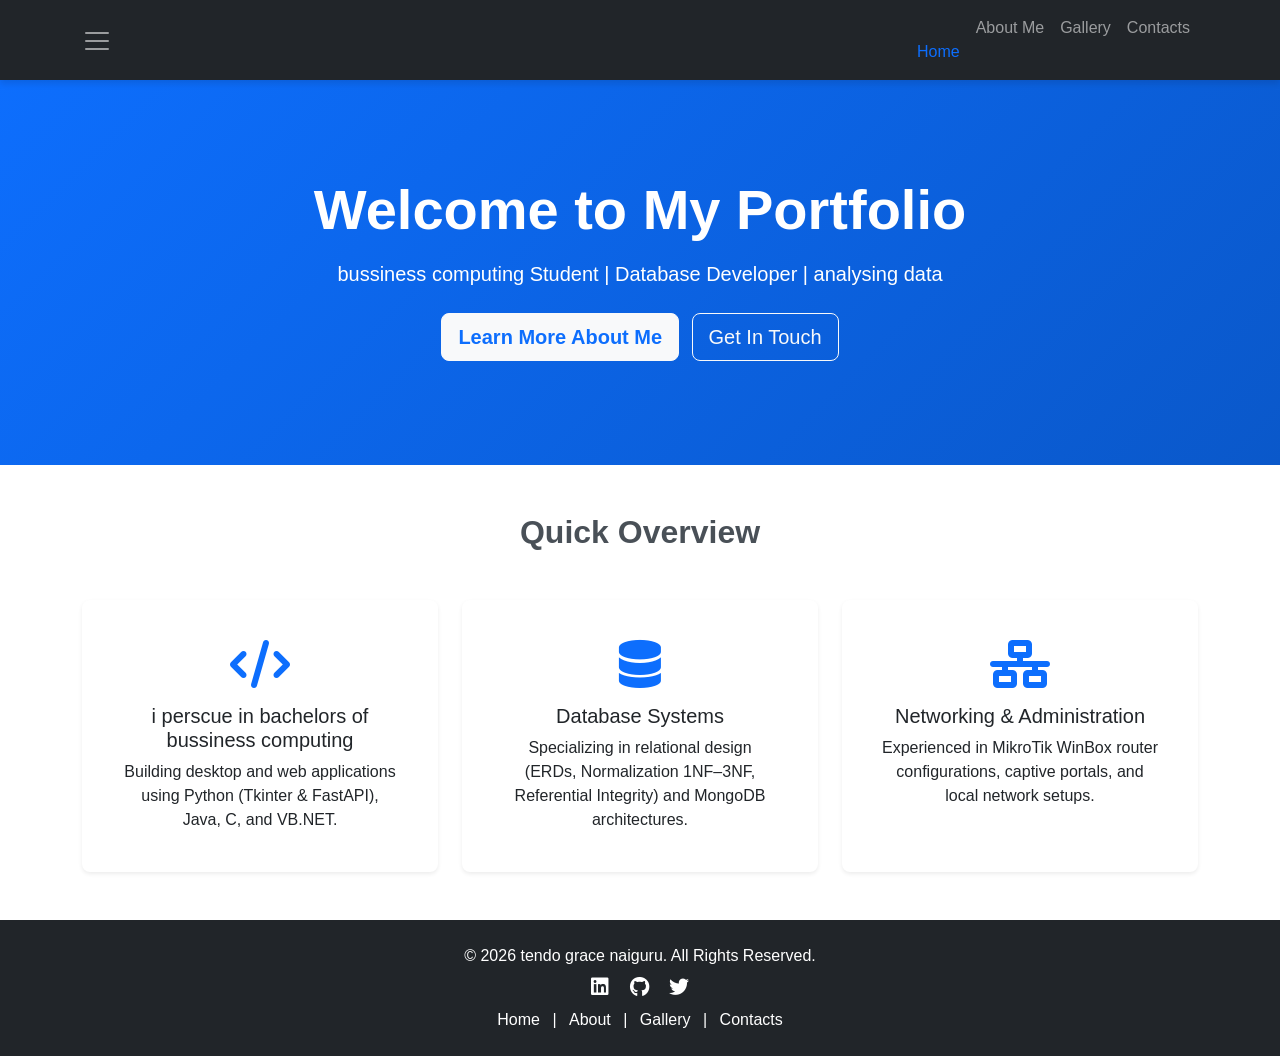
<file: index.html>
<!DOCTYPE html>
<html lang="en">
<head>
    <meta charset="UTF-8">
    <meta name="viewport" content="width=device-width, initial-scale=1.0">
    <title>Tendo Grace Naiguru</title>
    <!-- Bootstrap 5 CSS CDN -->
    <link href="https://cdn.jsdelivr.net/npm/bootstrap@5.3.2/dist/css/bootstrap.min.css" rel="stylesheet">
    <!-- Font Awesome Icons -->
    <link rel="stylesheet" href="https://cdnjs.cloudflare.com/ajax/libs/font-awesome/6.4.0/css/all.min.css">
    <!-- Custom CSS File Link -->
    <link rel="stylesheet" href="style.css">
</head>
<body>

    <!-- Sticky Navigation Bar -->
    <nav class="navbar navbar-expand-lg navbar-dark bg-dark sticky-top">
        <div class="container">
            <a class="navbar-brand fw-bold" href="index.htmltendo grace naiguru/a>
            <button class="navbar-toggler" type="button" data-bs-toggle="collapse" data-bs-target="#navbarNav" aria-controls="navbarNav" aria-expanded="false" aria-label="Toggle navigation">
                <span class="navbar-toggler-icon"></span>
            </button>
            <div class="collapse navbar-collapse justify-content-end" id="navbarNav">
                <ul class="navbar-nav">
                    <li class="nav-item"><a class="nav-link active" href="index.html">Home</a></li>
                    <li class="nav-item"><a class="nav-link" href="about.html">About Me</a></li>
                    <li class="nav-item"><a class="nav-link" href="gallery.html">Gallery</a></li>
                    <li class="nav-item"><a class="nav-link" href="contact.html">Contacts</a></li>
                </ul>
            </div>
        </div>
    </nav>

    <!-- Hero Section -->
    <header class="bg-primary text-white text-center py-5">
        <div class="container py-5">
            <h1 class="display-4 fw-bold">Welcome to My Portfolio</h1>
            <p class="lead my-3">bussiness computing Student | Database Developer | analysing data</p>
            <a href="about.html" class="btn btn-light btn-lg text-primary fw-bold me-2 my-2">Learn More About Me</a>
            <a href="contact.html" class="btn btn-outline-light btn-lg my-2">Get In Touch</a>
        </div>
    </header>

    <!-- Highlights / Quick Overview Section -->
    <section class="container py-5">
        <h2 class="text-center mb-5 fw-bold">Quick Overview</h2>
        <div class="row g-4">
            <div class="col-md-4">
                <div class="card h-100 shadow-sm text-center p-4">
                    <div class="card-body">
                        <i class="fas fa-code fa-3x text-primary mb-3"></i>
                        <h3 class="card-title h5">i perscue in bachelors of bussiness computing</h3>
                        <p class="card-text">Building desktop and web applications using Python (Tkinter & FastAPI), Java, C, and VB.NET.</p>
                    </div>
                </div>
            </div>
            <div class="col-md-4">
                <div class="card h-100 shadow-sm text-center p-4">
                    <div class="card-body">
                        <i class="fas fa-database fa-3x text-primary mb-3"></i>
                        <h3 class="card-title h5">Database Systems</h3>
                        <p class="card-text">Specializing in relational design (ERDs, Normalization 1NF–3NF, Referential Integrity) and MongoDB architectures.</p>
                    </div>
                </div>
            </div>
            <div class="col-md-4">
                <div class="card h-100 shadow-sm text-center p-4">
                    <div class="card-body">
                        <i class="fas fa-network-wired fa-3x text-primary mb-3"></i>
                        <h3 class="card-title h5">Networking & Administration</h3>
                        <p class="card-text">Experienced in MikroTik WinBox router configurations, captive portals, and local network setups.</p>
                    </div>
                </div>
            </div>
        </div>
    </section>

    <!-- Footer -->
    <footer class="bg-dark text-white text-center py-4 mt-auto">
        <div class="container">
            <p class="mb-2">&copy; 2026 tendo grace naiguru. All Rights Reserved.</p>
            <div class="social-icons mb-2">
                <a href="#" class="text-white mx-2"><i class="fab fa-linkedin fa-lg"></i></a>
                <a href="#" class="text-white mx-2"><i class="fab fa-github fa-lg"></i></a>
                <a href="#" class="text-white mx-2"><i class="fab fa-twitter fa-lg"></i></a>
            </div>
            <ul class="list-inline mb-0">
                <li class="list-inline-item"><a href="index.html" class="text-white text-decoration-none">Home</a></li>
                <li class="list-inline-item">|</li>
                <li class="list-inline-item"><a href="about.html" class="text-white text-decoration-none">About</a></li>
                <li class="list-inline-item">|</li>
                <li class="list-inline-item"><a href="gallery.html" class="text-white text-decoration-none">Gallery</a></li>
                <li class="list-inline-item">|</li>
                <li class="list-inline-item"><a href="contact.html" class="text-white text-decoration-none">Contacts</a></li>
            </ul>
        </div>
    </footer>

    <!-- Bootstrap 5 JS Bundle CDN -->
    <script src="https://cdn.jsdelivr.net/npm/bootstrap@5.3.2/dist/js/bootstrap.bundle.min.js"></script>
</body>
</html>
</file>
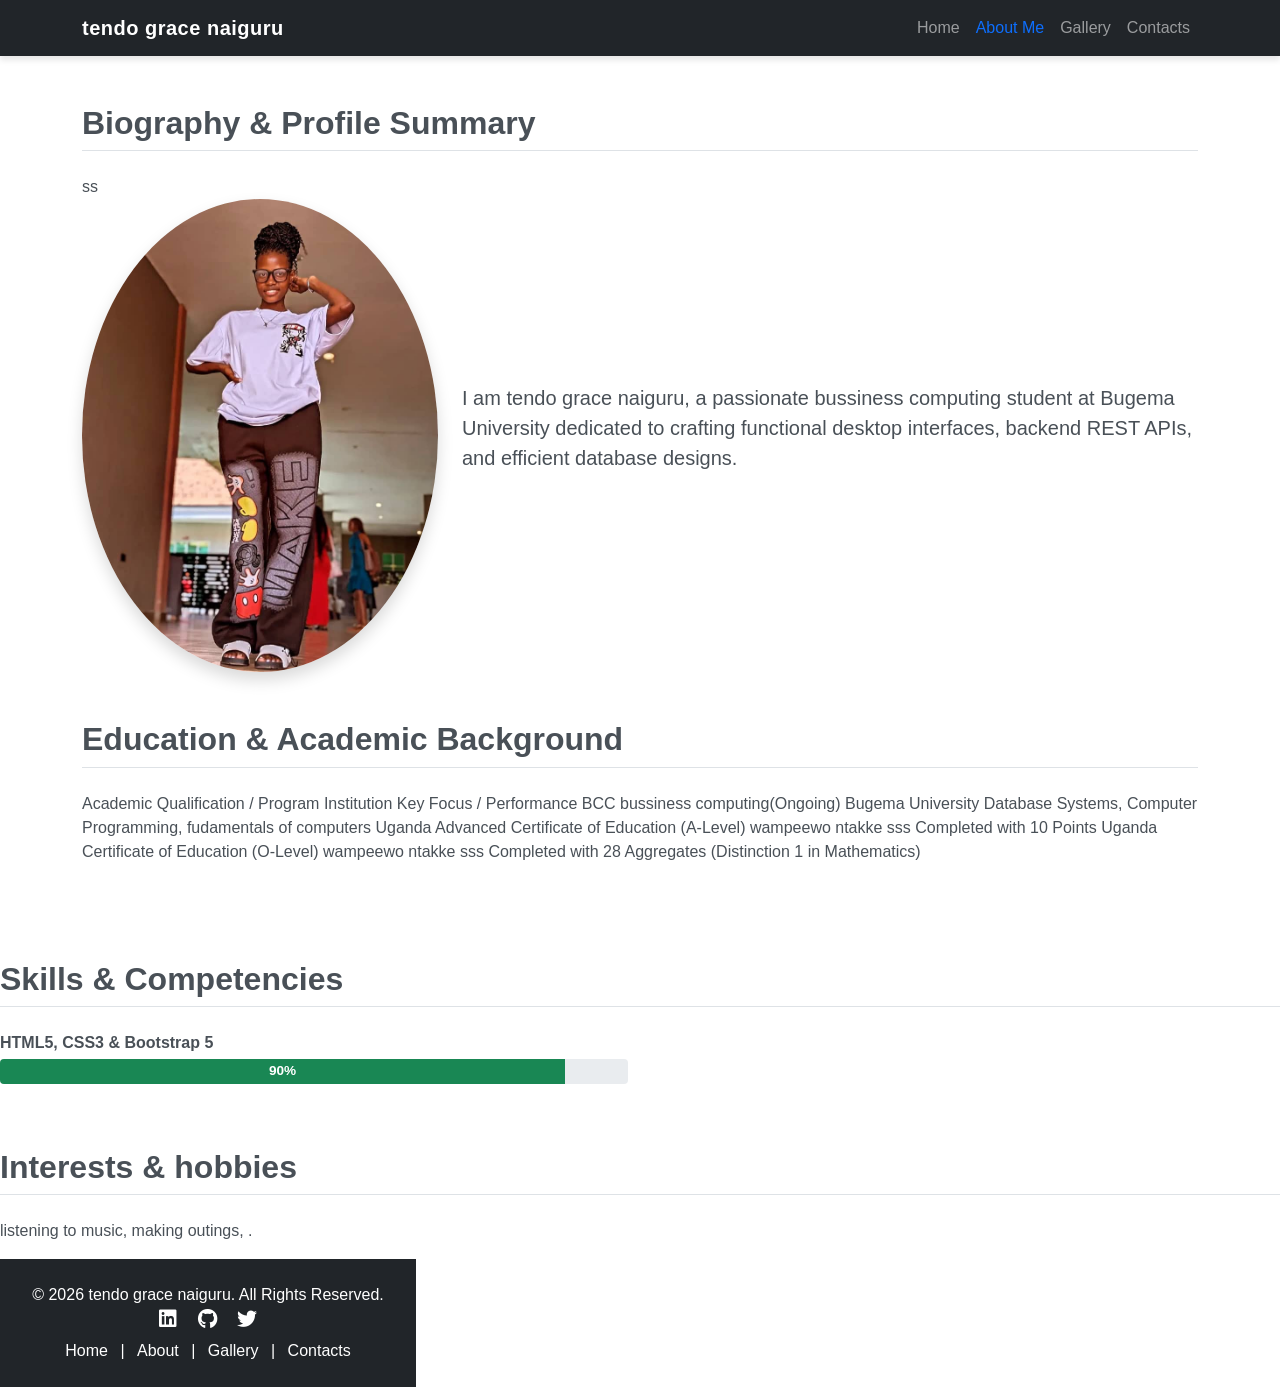
<file: about.html>
<!DOCTYPE html>
<html lang="en">
<head>
    <meta charset="UTF-8">
    <meta name="viewport" content="width=device-width, initial-scale=1.0">
    <title>About Me - tendo grace naiguru</title>
    <!-- Bootstrap 5 CSS CDN -->
    <link href="https://cdn.jsdelivr.net/npm/bootstrap@5.3.2/dist/css/bootstrap.min.css" rel="stylesheet">
    <!-- Font Awesome Icons -->
    <link rel="stylesheet" href="https://cdnjs.cloudflare.com/ajax/libs/font-awesome/6.4.0/css/all.min.css">
    <!-- Custom CSS File Link -->
    <link rel="stylesheet" href="style.css">
</head>
<body>

    <!-- Sticky Navigation Bar -->
    <nav class="navbar navbar-expand-lg navbar-dark bg-dark sticky-top">
        <div class="container">
            <a class="navbar-brand fw-bold" href="index.html">tendo grace naiguru</a>
            <button class="navbar-toggler" type="button" data-bs-toggle="collapse" data-bs-target="#navbarNav" aria-controls="navbarNav" aria-expanded="false" aria-label="Toggle navigation">
                <span class="navbar-toggler-icon"></span>
            </button>
            <div class="collapse navbar-collapse justify-content-end" id="navbarNav">
                <ul class="navbar-nav">
                    <li class="nav-item"><a class="nav-link" href="index.html">Home</a></li>
                    <li class="nav-item"><a class="nav-link active" href="about.html">About Me</a></li>
                    <li class="nav-item"><a class="nav-link" href="gallery.html">Gallery</a></li>
                    <li class="nav-item"><a class="nav-link" href="contact.html">Contacts</a></li>
                </ul>
            </div>
        </div>
    </nav>

    <div class="container py-5">
        <!-- Biography / Profile Summary -->
        <section class="mb-5">
            <h2 class="fw-bold border-bottom pb-2 mb-4">Biography & Profile Summary</h2>ss
            <div class="row align-items-center">
                <div class="col-md-4 text-center mb-4 mb-md-0">
                    <img src="gra.jpeg" alt="tendo grace naiguru Profile Picture" class="rounded-circle img-fluid shadow">
                </div>
                <div class="col-md-8">
                    <p class="lead">I am tendo grace naiguru, a passionate bussiness computing student at Bugema University dedicated to crafting functional desktop interfaces, backend REST APIs, and efficient database designs.</p>

            </div>
        </section>

        <!-- Education & Academic Background -->
        <section class="mb-5">
            <h2 class="fw-bold border-bottom pb-2 mb-4">Education & Academic Background</h2>
            
                        <tr>
                            <th>Academic Qualification / Program</th>
                            <th>Institution</th>
                            <th>Key Focus / Performance</th>
                        </tr>
                    </thead>
                    <tbody>
                        <tr>
                            <td>BCC bussiness computing(Ongoing)</td>
                            <td>Bugema University</td>
                            <td>Database Systems, Computer Programming, fudamentals of computers</td>
                        </tr>
                        <tr>
                            <td>Uganda Advanced Certificate of Education (A-Level)</td>
                            <td>wampeewo ntakke sss</td>
                            <td>Completed with 10 Points</td>
                        </tr>
                        <tr>
                            <td>Uganda Certificate of Education (O-Level)</td>
                            <td>wampeewo ntakke sss</td>
                            <td>Completed with 28 Aggregates (Distinction 1 in Mathematics)</td>
                        </tr>
                    </tbody>
                </table>
            </div>
        </section>

        <!-- Skills & Competencies -->
        <section class="mb-5">
            <h2 class="fw-bold border-bottom pb-2 mb-4">Skills & Competencies</h2>
            <div class="row">
                <div class="col-md-6 mb-3">
                    <label class="fw-bold mb-1">HTML5, CSS3 & Bootstrap 5</label>
                    <div class="progress" style="height: 25px;">
                        <div class="progress-bar bg-success" role="progressbar" style="width: 90%;" aria-valuenow="90" aria-valuemin="0" aria-valuemax="100">90%</div>
                    </div>
    
            
                    
                
            </div>
        </section>

        <!-- Interests & Hobbies -->
        <section>
            <h2 class="fw-bold border-bottom pb-2 mb-4">Interests & hobbies</h2>
            <div class="row g-3">
                <div class="col-md-4">
                    <div things i do outside class
        
                        <p class="mb-0 text-muted">listening to music, making outings, .</p>
                    
            
    
        
                
        
                        
                
        
    
    

    <!-- Footer -->
    <footer class="bg-dark text-white text-center py-4 mt-auto">
        <div class="container">
            <p class="mb-0">&copy; 2026 tendo grace naiguru. All Rights Reserved.</p>
            <div class="social-icons mb-2">
                <a href="#" class="text-white mx-2"><i class="fab fa-linkedin fa-lg"></i></a>
                <a href="#" class="text-white mx-2"><i class="fab fa-github fa-lg"></i></a>
                <a href="#" class="text-white mx-2"><i class="fab fa-twitter fa-lg"></i></a>
            </div>
            <ul class="list-inline mb-0">
                <li class="list-inline-item"><a href="index.html" class="text-white text-decoration-none">Home</a></li>
                <li class="list-inline-item">|</li>
                <li class="list-inline-item"><a href="about.html" class="text-white text-decoration-none">About</a></li>
                <li class="list-inline-item">|</li>
                <li class="list-inline-item"><a href="gallery.html" class="text-white text-decoration-none">Gallery</a></li>
                <li class="list-inline-item">|</li>
                <li class="list-inline-item"><a href="contact.html" class="text-white text-decoration-none">Contacts</a></li>
            </ul>
        </div>
    </footer>

    <!-- Bootstrap 5 JS Bundle CDN -->
    <script src="https://cdn.jsdelivr.net/npm/bootstrap@5.3.2/dist/js/bootstrap.bundle.min.js"></script>
</body>
</html>
</file>
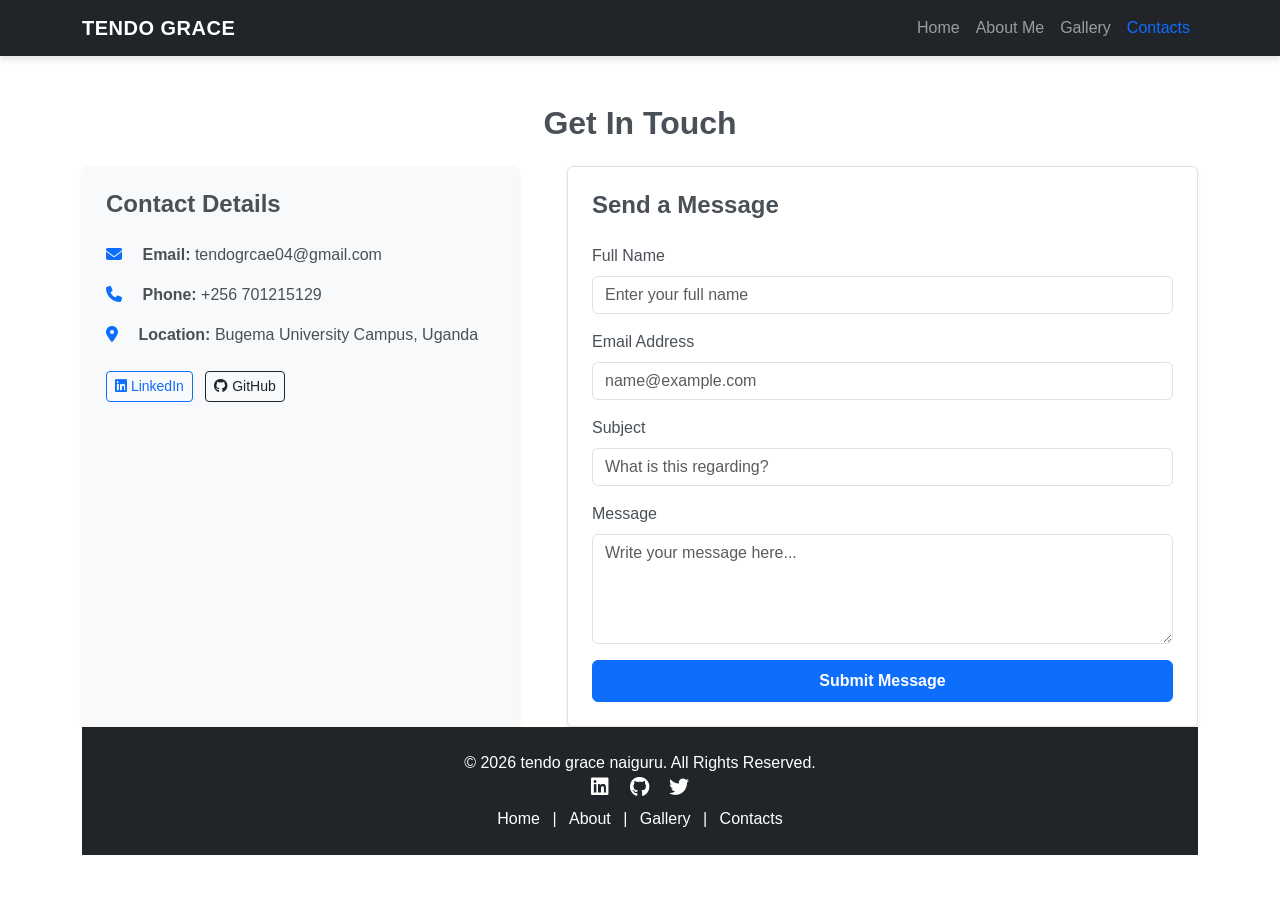
<file: contact.html>
<!DOCTYPE html>
<html lang="en">
<head>
    <meta charset="UTF-8">
    <meta name="viewport" content="width=device-width, initial-scale=1.0">
    <title>Contact Me -tendo grace naiguru</title>
    <!-- Bootstrap 5 CSS CDN -->
    <link href="https://cdn.jsdelivr.net/npm/bootstrap@5.3.2/dist/css/bootstrap.min.css" rel="stylesheet">
    <!-- Font Awesome Icons -->
    <link rel="stylesheet" href="https://cdnjs.cloudflare.com/ajax/libs/font-awesome/6.4.0/css/all.min.css">
    <!-- Custom CSS File Link -->
    <link rel="stylesheet" href="style.css">
</head>
<body>

    <!-- Sticky Navigation Bar -->
    <nav class="navbar navbar-expand-lg navbar-dark bg-dark sticky-top">
        <div class="container">
            <a class="navbar-brand fw-bold" href="index.html">TENDO GRACE</a>
            <button class="navbar-toggler" type="button" data-bs-toggle="collapse" data-bs-target="#navbarNav" aria-controls="navbarNav" aria-expanded="false" aria-label="Toggle navigation">
                <span class="navbar-toggler-icon"></span>
            </button>
            <div class="collapse navbar-collapse justify-content-end" id="navbarNav">
                <ul class="navbar-nav">
                    <li class="nav-item"><a class="nav-link" href="index.html">Home</a></li>
                    <li class="nav-item"><a class="nav-link" href="about.html">About Me</a></li>
                    <li class="nav-item"><a class="nav-link" href="gallery.html">Gallery</a></li>
                    <li class="nav-item"><a class="nav-link active" href="contact.html">Contacts</a></li>
                </ul>
            </div>
        </div>
    </nav>

    <div class="container py-5">
        <h2 class="fw-bold mb-4 text-center">Get In Touch</h2>
        <div class="row g-5">
            <!-- Professional Contact Information -->
            <div class="col-lg-5">
                <div class="p-4 bg-light rounded shadow-sm h-100">
                    <h3 class="h4 fw-bold mb-4">Contact Details</h3>
                    <p class="mb-3"><i class="fas fa-envelope text-primary me-3"></i> <strong>Email:</strong> tendogrcae04@gmail.com</p>
                    <p class="mb-3"><i class="fas fa-phone text-primary me-3"></i> <strong>Phone:</strong> +256 701215129</p>
                    <p class="mb-3"><i class="fas fa-map-marker-alt text-primary me-3"></i> <strong>Location:</strong> Bugema University Campus, Uganda</p>
                    <div class="social-links mt-4">
                        <a href="#" class="btn btn-outline-primary btn-sm me-2"><i class="fab fa-linkedin"></i> LinkedIn</a>
                        <a href="#" class="btn btn-outline-dark btn-sm"><i class="fab fa-github"></i> GitHub</a>
                    </div>
                </div>
            </div>

            <!-- Styled Interactive Bootstrap Contact Form -->
            <div class="col-lg-7">
                <div class="p-4 border rounded shadow-sm bg-white">
                    <h3 class="h4 fw-bold mb-4">Send a Message</h3>
                    <form>
                        <div class="mb-3">
                            <label for="fullName" class="form-label">Full Name</label>
                            <input type="text" class="form-control" id="fullName" placeholder="Enter your full name" required>
                        </div>
                        <div class="mb-3">
                            <label for="emailAddress" class="form-label">Email Address</label>
                            <input type="email" class="form-control" id="emailAddress" placeholder="name@example.com" required>
                        </div>
                        <div class="mb-3">
                            <label for="subject" class="form-label">Subject</label>
                            <input type="text" class="form-control" id="subject" placeholder="What is this regarding?" required>
                        </div>
                        <div class="mb-3">
                            <label for="message" class="form-label">Message</label>
                            <textarea class="form-control" id="message" rows="4" placeholder="Write your message here..." required></textarea>
                        </div>
                        <button type="submit" class="btn btn-primary w-100 py-2 fw-bold">Submit Message</button>
                    </form>
                </div>
            </div>
        </div>


    <!-- Footer -->
    <footer class="bg-dark text-white text-center py-4 mt-auto">
        <div class="container">
            <p class="mb-0">&copy; 2026 tendo grace naiguru. All Rights Reserved.</p>
             <div class="social-icons mb-2">
                <a href="#" class="text-white mx-2"><i class="fab fa-linkedin fa-lg"></i></a>
                <a href="#" class="text-white mx-2"><i class="fab fa-github fa-lg"></i></a>
                <a href="#" class="text-white mx-2"><i class="fab fa-twitter fa-lg"></i></a>
            </div>
            <ul class="list-inline mb-0">
                <li class="list-inline-item"><a href="index.html" class="text-white text-decoration-none">Home</a></li>
                <li class="list-inline-item">|</li>
                <li class="list-inline-item"><a href="about.html" class="text-white text-decoration-none">About</a></li>
                <li class="list-inline-item">|</li>
                <li class="list-inline-item"><a href="gallery.html" class="text-white text-decoration-none">Gallery</a></li>
                <li class="list-inline-item">|</li>
                <li class="list-inline-item"><a href="contact.html" class="text-white text-decoration-none">Contacts</a></li>
            </ul>
        </div>
    </footer>

    <!-- Bootstrap 5 JS Bundle CDN -->
    <script src="https://cdn.jsdelivr.net/npm/bootstrap@5.3.2/dist/js/bootstrap.bundle.min.js"></script>
</body>
</html>
</file>
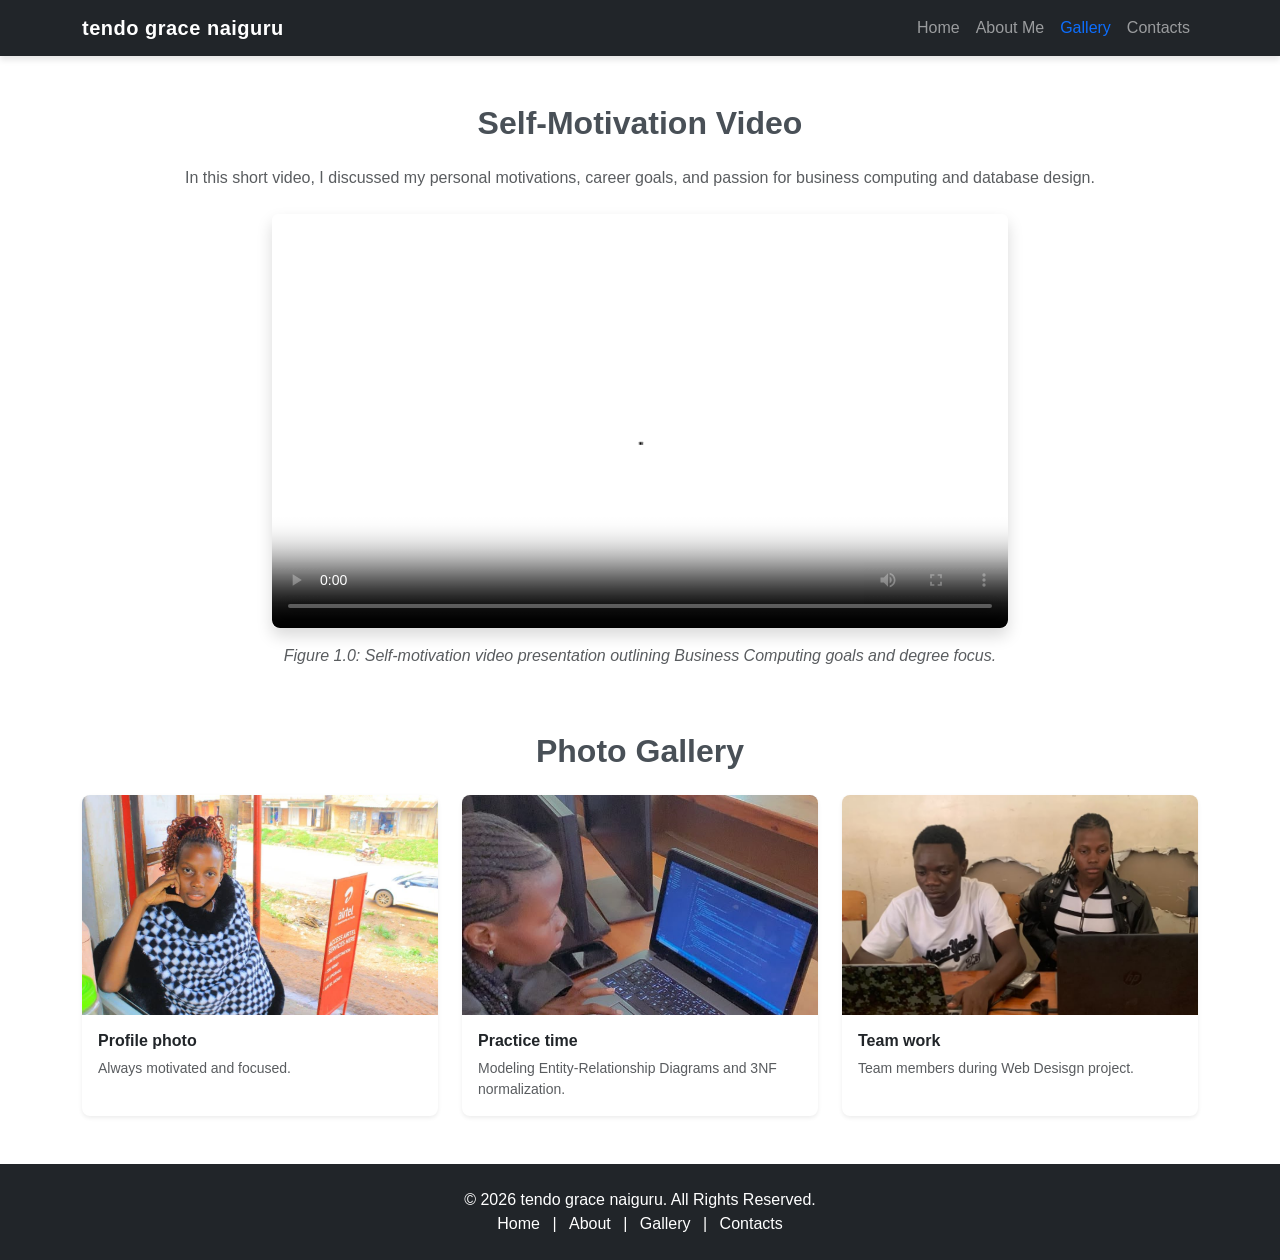
<file: gallery.html>
<!DOCTYPE html>
<html lang="en">
<head>
    <meta charset="UTF-8">
    <meta name="viewport" content="width=device-width, initial-scale=1.0">
    <title>Gallery - tendo grace naiguru</title>
    <!-- Bootstrap 5 CSS CDN -->
    <link href="https://cdn.jsdelivr.net/npm/bootstrap@5.3.2/dist/css/bootstrap.min.css" rel="stylesheet">
    <!-- Font Awesome Icons -->
    <link rel="stylesheet" href="https://cdnjs.cloudflare.com/ajax/libs/font-awesome/6.4.0/css/all.min.css">
    <!-- Custom CSS File Link -->
    <link rel="stylesheet" href="style.css">
</head>
<body>

    <!-- Sticky Navigation Bar -->
    <nav class="navbar navbar-expand-lg navbar-dark bg-dark sticky-top">
        <div class="container">
            <a class="navbar-brand fw-bold" href="index.html">tendo grace naiguru</a>
            <button class="navbar-toggler" type="button" data-bs-toggle="collapse" data-bs-target="#navbarNav" aria-controls="navbarNav" aria-expanded="false" aria-label="Toggle navigation">
                <span class="navbar-toggler-icon"></span>
            </button>
            <div class="collapse navbar-collapse justify-content-end" id="navbarNav">
                <ul class="navbar-nav">
                    <li class="nav-item"><a class="nav-link" href="index.html">Home</a></li>
                    <li class="nav-item"><a class="nav-link" href="about.html">About Me</a></li>
                    <li class="nav-item"><a class="nav-link active" href="gallery.html">Gallery</a></li>
                    <li class="nav-item"><a class="nav-link" href="contact.html">Contacts</a></li>
                </ul>
            </div>
        </div>
    </nav>

    <div class="container py-5">
        <!-- Self-Motivation Video Section -->
        <section class="mb-5 text-center">
            <h2 class="fw-bold mb-4">Self-Motivation Video</h2>
            <p class="text-muted mb-4">In this short video, I discussed my personal motivations, career goals, and passion for business computing and database design.</p>
            <div class="row justify-content-center">
                <div class="col-lg-8">
                    <div class="ratio ratio-16x9 shadow rounded overflow-hidden">
                        <!-- local video asset -->
                        <video controls poster="https://via.placeholder.com/800x450?text=Self-Motivation+Video">
                            <source src="gracevideo.mp4" type="video/mp4">
                            Your browser does not support HTML5 video element.
                        </video>
                    </div>
                    <p class="text-muted mt-3 fst-italic">Figure 1.0: Self-motivation video presentation outlining Business Computing goals and degree focus.</p>
                </div>
            </div>
        </section>

        <!-- Photo Gallery Grid -->
        <section>
            <h2 class="fw-bold mb-4 text-center">Photo Gallery</h2>
            <div class="row g-4">
                <div class="col-md-4">
                    <div class="card shadow-sm h-100">
                        <img src="pc.jpeg" class="card-img-top" alt="Software Development">
                        <div class="card-body">
                            <h5 class="card-title h6 fw-bold">Profile photo</h5>
                            <p class="card-text small text-muted">Always motivated and focused.</p>
                        </div>
                    </div>
                </div>
                <div class="col-md-4">
                    <div class="card shadow-sm h-100">
                        <img src="pract.jpeg" class="card-img-top" alt="Database Systems">
                        <div class="card-body">
                            <h5 class="card-title h6 fw-bold">Practice time</h5>
                            <p class="card-text small text-muted">Modeling Entity-Relationship Diagrams and 3NF normalization.</p>
                        </div>
                    </div>
                </div>
                <div class="col-md-4">
                    <div class="card shadow-sm h-100">
                        <img src="team.jpeg" class="card-img-top" alt="Campus Leadership">
                        <div class="card-body">
                            <h5 class="card-title h6 fw-bold">Team work</h5>
                            <p class="card-text small text-muted">Team members during Web Desisgn project.</p>
                        </div>
                    </div>
                </div>
            </div>
        </section>
    </div>

    <!-- Footer -->
    <footer class="bg-dark text-white text-center py-4 mt-auto">
        <div class="container">
            <p class="mb-0">&copy; 2026 tendo grace naiguru. All Rights Reserved.</p>
            <ul class="list-inline mb-0">
                <li class="list-inline-item"><a href="index.html" class="text-white text-decoration-none">Home</a></li>
                <li class="list-inline-item">|</li>
                <li class="list-inline-item"><a href="about.html" class="text-white text-decoration-none">About</a></li>
                <li class="list-inline-item">|</li>
                <li class="list-inline-item"><a href="gallery.html" class="text-white text-decoration-none">Gallery</a></li>
                <li class="list-inline-item">|</li>
                <li class="list-inline-item"><a href="contact.html" class="text-white text-decoration-none">Contacts</a></li>
            </ul>
        </div>
        </div>
    </footer>

    <!-- Bootstrap 5 JS Bundle CDN -->
    <script src="https://cdn.jsdelivr.net/npm/bootstrap@5.3.2/dist/js/bootstrap.bundle.min.js"></script>
</body>
</html>
</file>
<file: style.css>
/* ==========================================
   Custom Stylesheet for Portfolio Website
   ================================          */

:root {
    --primary-color: #0d6efd;
    --dark-color: #212529;
    --light-bg: #f8f9fa;
}

/* Global Adjustments */
body {
    font-family: 'Segoe UI', Tahoma, Geneva, Verdana, sans-serif;
    color: #495057;
    background-color: #fff;
    display: flex;
    flex-direction: column;
    min-height: 100vh;
}

/* Main Content Container wrapper to push footer down if needed */
.container {
    flex: 1;
}

/* Navigation Bar Customization */
.navbar {
    box-shadow: 0 4px 6px rgba(0, 0, 0, 0.1);
}

.navbar-brand {
    letter-spacing: 0.5px;
}

.nav-link {
    transition: color 0.2s ease-in-out;
}

.nav-link:hover, .nav-link.active {
    color: var(--primary-color) !important;
}

/* Hero Section Enhancements */
header.bg-primary {
    background: linear-gradient(135deg, #0d6efd 0%, #0a58ca 100%) !important;
}

/* Cards Hover Effects */
.card {
    transition: transform 0.3s ease, box-shadow 0.3s ease;
    border: none;
    border-radius: 8px;
}

.card:hover {
    transform: translateY(-5px);
    box-shadow: 0 10px 20px rgba(0, 0, 0, 0.1) !important;
}

/* Progress Bars */
.progress {
    border-radius: 4px;
    background-color: #e9ecef;
}

.progress-bar {
    font-weight: 600;
    font-size: 0.85rem;
}

/* Gallery Video and Images */
video {
    width: 100%;
    height: auto;
    border-radius: 8px;
}

.card-img-top {
    height: 220px;
    object-fit: cover;
    border-top-left-radius: 8px;
    border-top-right-radius: 8px;
}

/* Contact Form Inputs */
.form-control:focus {
    border-color: var(--primary-color);
    box-shadow: 0 0 0 0.25rem rgba(13, 110, 253, 0.15);
}

/* Footer Styling */
footer {
    background-color: var(--dark-color);
    color: #fff;
}

footer .social-icons a {
    transition: opacity 0.2s;
}

footer .social-icons a:hover {
    opacity: 0.75;
}
</file>
